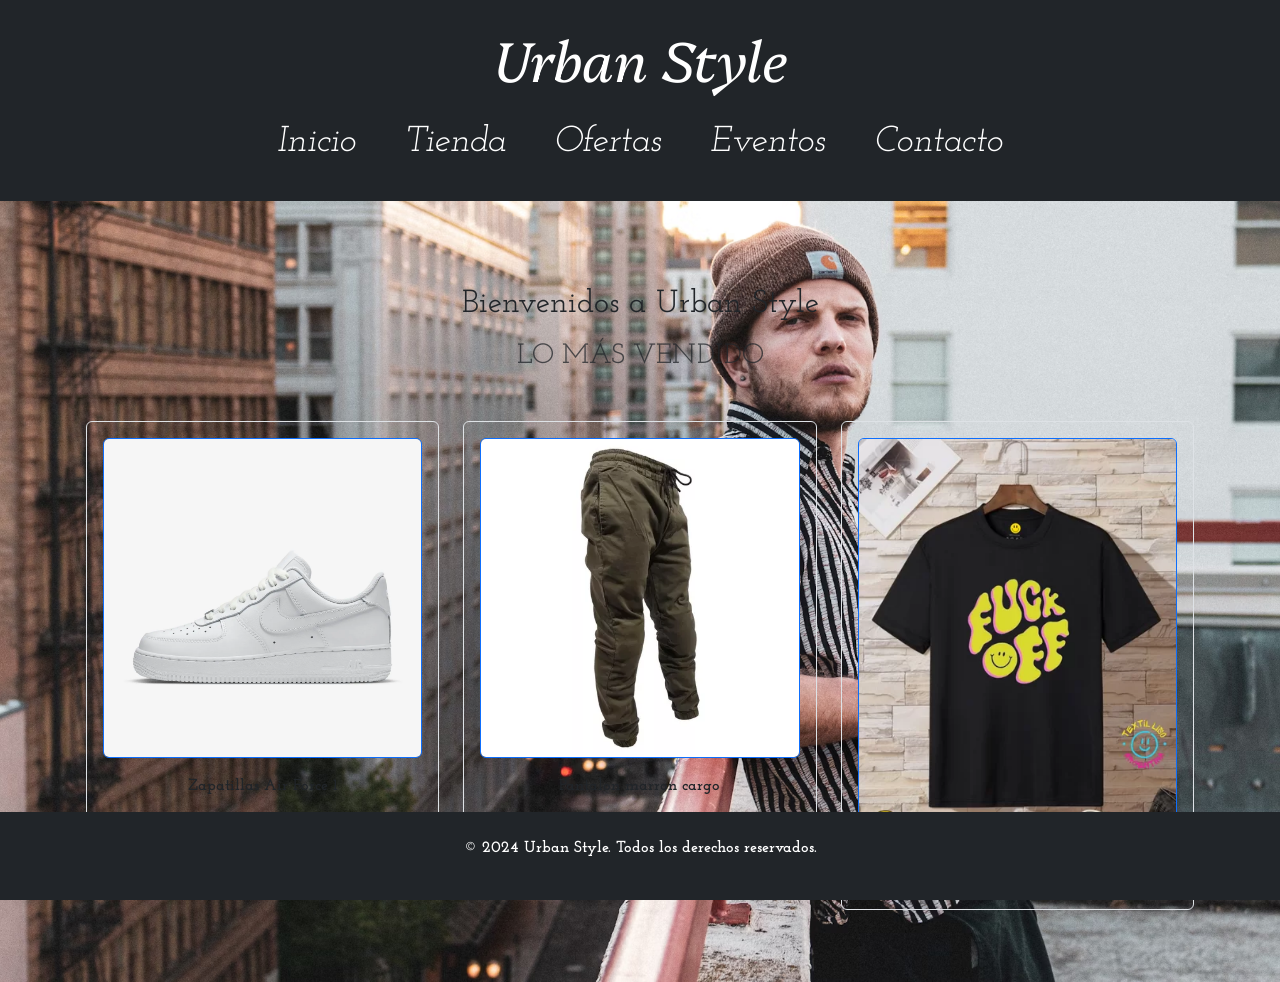
<file: index.html>
<!DOCTYPE html>
<html lang="es">
    <head>
        <meta charset="UTF-8">
        <meta name="viewport" content="width=device-width, initial-scale=1.0">
        <meta name="description" content="Urban Style - Tu tienda de ropa con las últimas tendencias en remeras, pantalones y buzos.">
        <meta name="keywords" content="tienda de ropa, remeras, pantalones, buzos, moda, estilo">
        <meta name="author" content="urbanstyle">
        <title>Urban Style</title>
        <link href="https://cdn.jsdelivr.net/npm/bootstrap@5.3.3/dist/css/bootstrap.min.css" rel="stylesheet" integrity="sha384-QWTKZyjpPEjISv5WaRU9OFeRpok6YctnYmDr5pNlyT2bRjXh0JMhjY6hW+ALEwIH" crossorigin="anonymous">
        <link rel="shortcut icon" href="./assets/logo.jpg" type="image/x-icon">
        <link rel="preconnect" href="https://fonts.googleapis.com">
        <link rel="preconnect" href="https://fonts.gstatic.com" crossorigin>
        <link href="https://fonts.googleapis.com/css2?family=Josefin+Slab:ital,wght@0,100..700;1,100..700&family=Platypi:ital,wght@0,300..800;1,300..800&display=swap" rel="stylesheet">
        <link rel="stylesheet" href="./css/style.css">
    </head>
<body class="body1">
    <header class="bg-dark text-white py-4">
        <div class="container text-center">
            <h1 class="display-4">Urban Style</h1>
            <nav class="mt-3">
                <ul class="nav justify-content-center">
                    <li class="nav-item"><a class="nav-link text-white" href="#">Inicio</a></li>
                    <li class="nav-item"><a class="nav-link text-white" href="./pages/tienda.html">Tienda</a></li>
                    <li class="nav-item"><a class="nav-link text-white" href="./pages/ofertas.html">Ofertas</a></li>
                    <li class="nav-item"><a class="nav-link text-white" href="./pages/eventos.html">Eventos</a></li>
                    <li class="nav-item"><a class="nav-link text-white" href="./pages/contacto.html">Contacto</a></li>
                </ul>
            </nav>  
        </div>
    </header>

    <main class="container mt-5">
        <section class="text-center mb-5">
            <h2>Bienvenidos a Urban Style</h2>
            <h3 class="text-muted">LO MÁS VENDIDO</h3>
        </section>

        <section class="row text-center">
            <div class="col-md-4 mb-4">
                <div class="product-card p-3 border rounded">
                    <img src="./assets/699261-1200-1200.webp" class="img-fluid border border-primary rounded mb-3" alt="zapatillas air force 1 blancas">
                    <p>Zapatillas Air Force 1</p>
                </div>
            </div>
            <div class="col-md-4 mb-4">
                <div class="product-card p-3 border rounded">
                    <img src="./assets/D_NQ_NP_844039-MLA47294070987_082021-O.webp" class="img-fluid border border-primary rounded mb-3" alt="Pantalon marron cargo">
                    <p>Pantalon marron cargo</p>
                </div>
            </div>
            <div class="col-md-4 mb-4">
                <div class="product-card p-3 border rounded">
                    <img src="./assets/remera urbana .webp" class="img-fluid border border-primary rounded mb-3" alt="remera negra">
                    <p>Remera negra</p>
                </div>
            </div>
        </section>
    </main>

    <footer class="bg-dark text-white text-center py-4 mt-5">
        <p>© 2024 Urban Style. Todos los derechos reservados.</p>
    </footer>

    <script src="https://cdn.jsdelivr.net/npm/bootstrap@5.3.3/dist/js/bootstrap.bundle.min.js" integrity="sha384-YvpcrYf0tY3lHB60NNkmXc5s9fDVZLESaAA55NDzOxhy9GkcIdslK1eN7N6jIeHz" crossorigin="anonymous"></script>
</body>
</html>
</file>
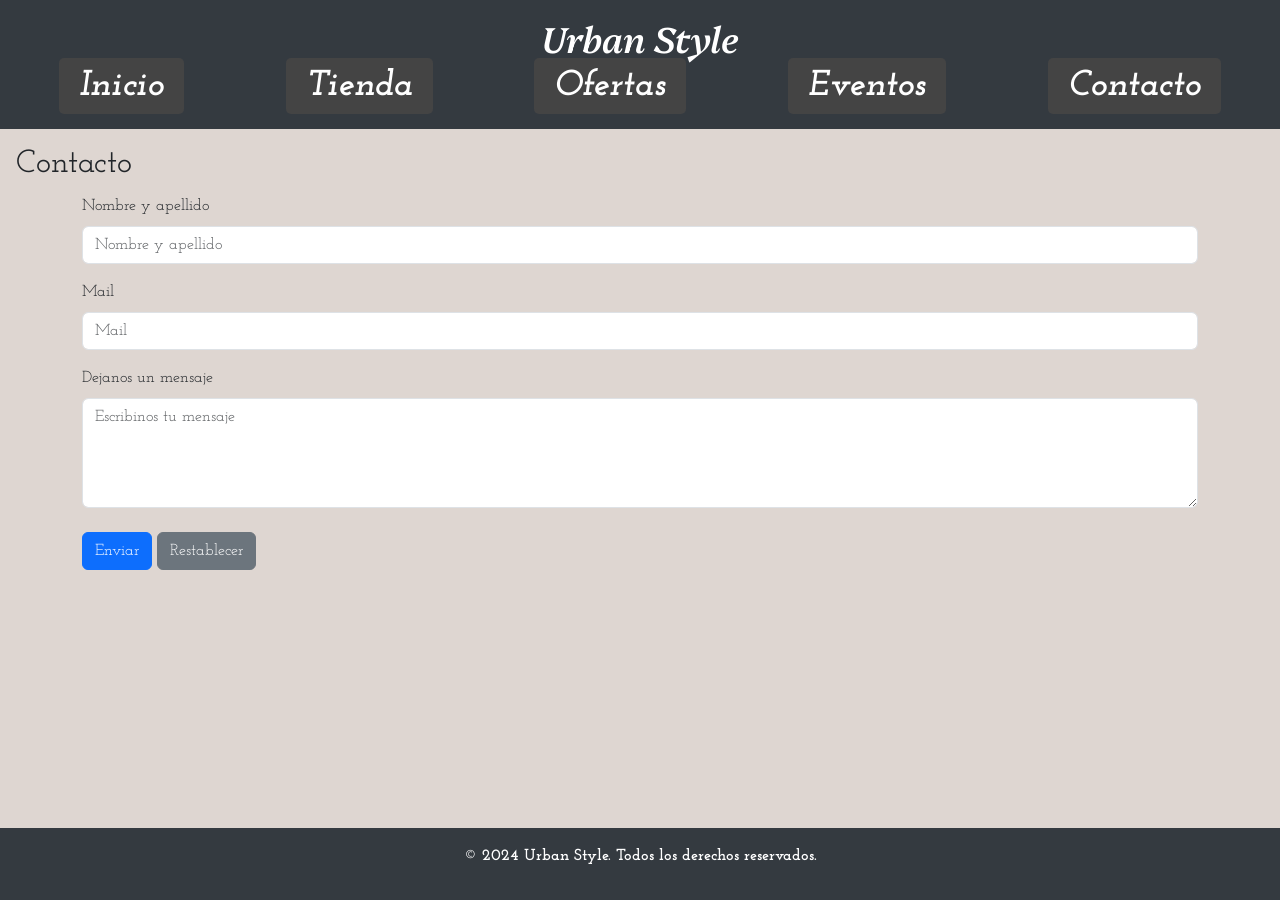
<file: pages/contacto.html>
<!DOCTYPE html>
<html lang="es">
<head>
    <meta charset="UTF-8">
    <meta name="viewport" content="width=device-width, initial-scale=1.0">
    <meta name="description" content="Urban Style - Tu tienda de ropa con las últimas tendencias en remeras, pantalones y buzos.">
    <meta name="keywords" content="tienda de ropa, remeras, pantalones, buzos, moda, estilo">
    <meta name="author" content="urbanstyle">
    <title>Urban Style</title>
    <link href="https://cdn.jsdelivr.net/npm/bootstrap@5.3.3/dist/css/bootstrap.min.css" rel="stylesheet" integrity="sha384-QWTKZyjpPEjISv5WaRU9OFeRpok6YctnYmDr5pNlyT2bRjXh0JMhjY6hW+ALEwIH" crossorigin="anonymous">
    <link rel="shortcut icon" href="../assets/logo.jpg" type="image/x-icon">
    <link rel="preconnect" href="https://fonts.googleapis.com">
    <link rel="preconnect" href="https://fonts.gstatic.com" crossorigin>
    <link href="https://fonts.googleapis.com/css2?family=Josefin+Slab:ital,wght@0,100..700;1,100..700&family=Platypi:ital,wght@0,300..800;1,300..800&display=swap" rel="stylesheet">
    <link rel="stylesheet" href="../css/style.css">
</head>
<body class="body5">
    <header>
        <h1>Urban Style</h1> 
        <nav>
            <ul class="index">
                <li><a href="../index.html">Inicio</a></li>
                <li><a href="./tienda.html">Tienda</a></li>
                <li><a href="./ofertas.html">Ofertas</a></li>
                <li><a href="./eventos.html">Eventos</a></li>
                <li><a href="#">Contacto</a></li>
            </ul>
        </nav>      
    </header>
    <main class="contacto">
        <h2>Contacto</h2>
        <form class="container" action="" method="post" enctype="text/plain">
            <div class="mb-3">
                <label for="nombreapellido" class="form-label">Nombre y apellido</label>
                <input type="text" class="form-control" name="nombreyapellido" id="nombreyapellido" placeholder="Nombre y apellido" required>
            </div>
            <div class="mb-3">
                <label for="mail" class="form-label">Mail</label>
                <input type="email" class="form-control" name="mail" id="mail" placeholder="Mail" required>
            </div>
            <div class="mb-3">
                <label for="mensaje" class="form-label">Dejanos un mensaje</label>
                <textarea class="form-control" name="mensaje" id="mensaje" rows="4" placeholder="Escribinos tu mensaje"></textarea>
            </div>
            <button type="submit" class="btn btn-primary">Enviar</button>
            <button type="reset" class="btn btn-secondary">Restablecer</button>
        </form>
    </main>
    <footer class="fot">
        <p>© 2024 Urban Style. Todos los derechos reservados.</p>
    </footer>
    <script src="https://cdn.jsdelivr.net/npm/bootstrap@5.3.3/dist/js/bootstrap.bundle.min.js" integrity="sha384-YvpcrYf0tY3lHB60NNkmXc5s9fDVZLESaAA55NDzOxhy9GkcIdslK1eN7N6jIeHz" crossorigin="anonymous"></script>
   
</body>
</html>
</file>
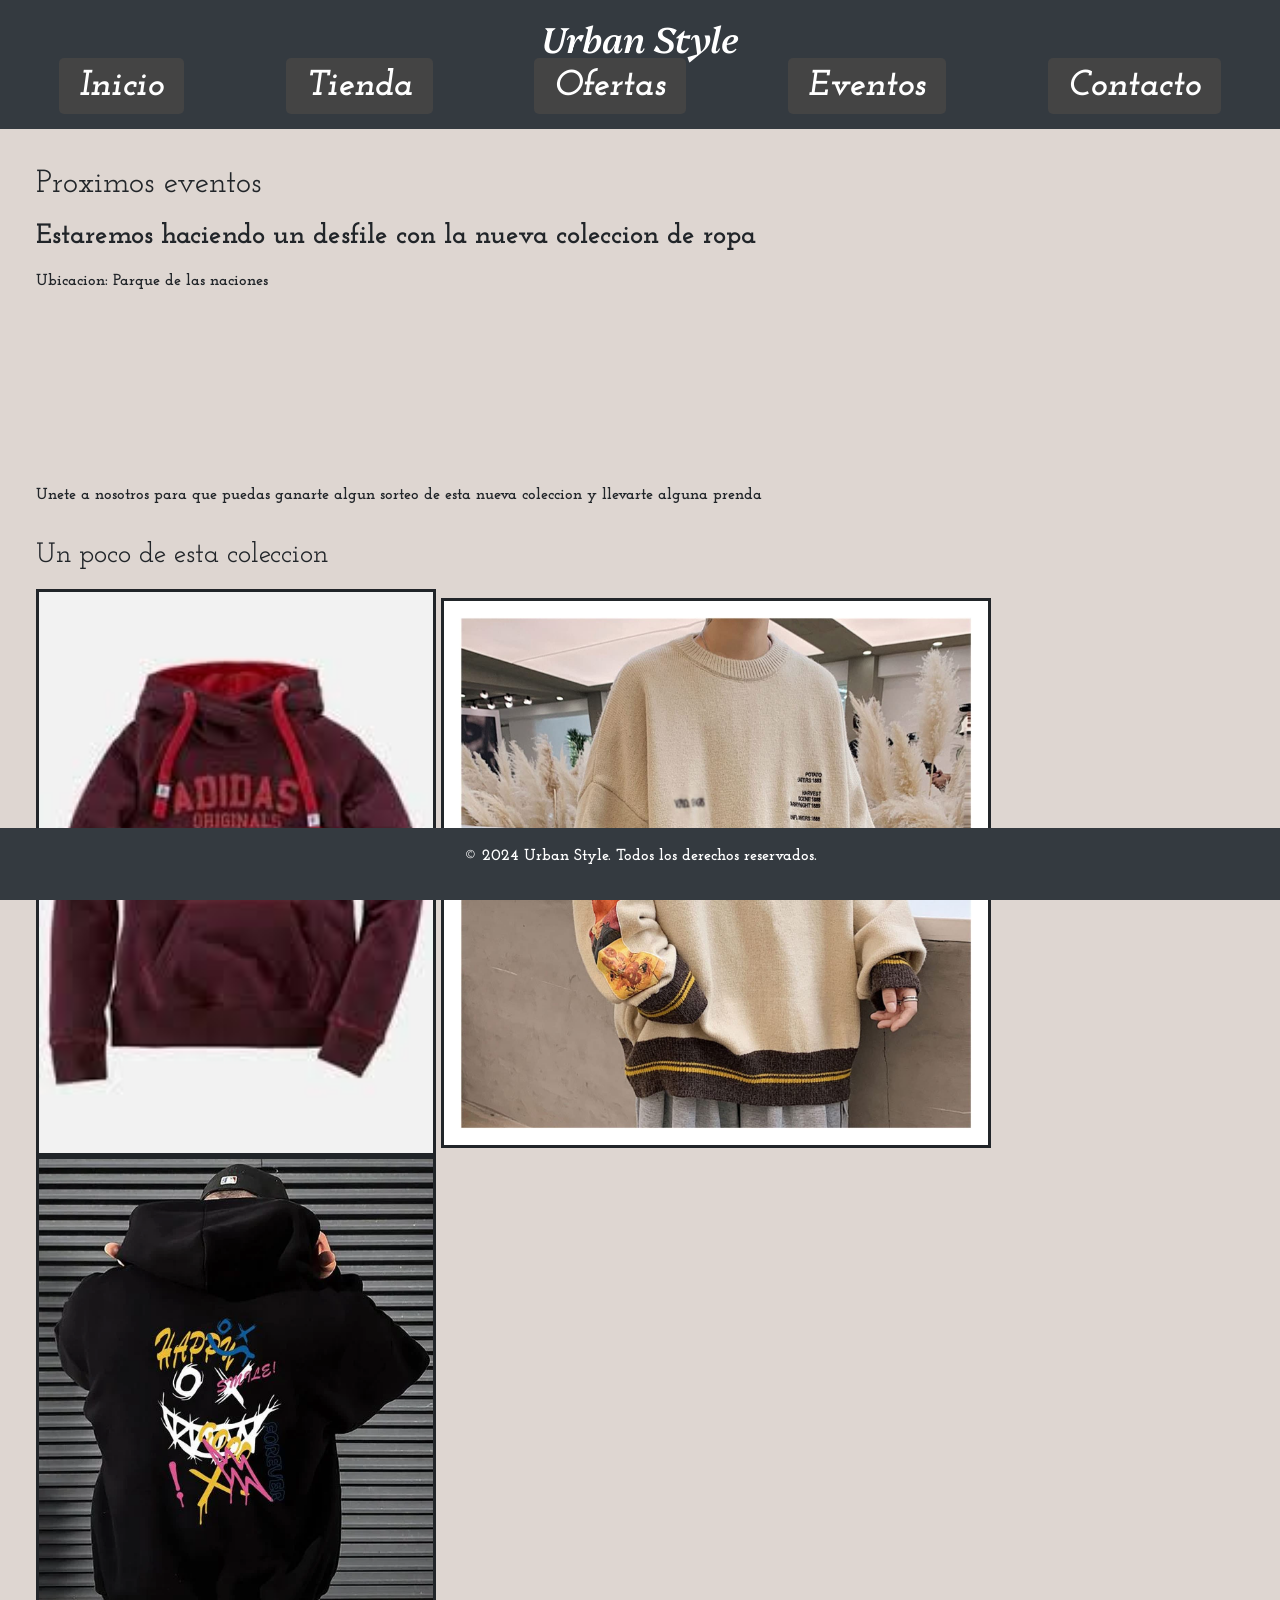
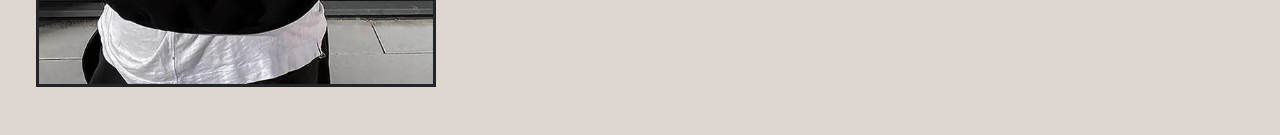
<file: pages/eventos.html>
<!DOCTYPE html>
<html lang="es">
<head>
    <meta charset="UTF-8">
    <meta name="viewport" content="width=device-width, initial-scale=1.0">
    <meta name="description" content="Urban Style - Tu tienda de ropa con las últimas tendencias en remeras, pantalones y buzos.">
    <meta name="keywords" content="tienda de ropa, remeras, pantalones, buzos, moda, estilo">
    <meta name="author" content="urbanstyle">
    <title>Urban Style</title>
    <link href="https://cdn.jsdelivr.net/npm/bootstrap@5.3.3/dist/css/bootstrap.min.css" rel="stylesheet" integrity="sha384-QWTKZyjpPEjISv5WaRU9OFeRpok6YctnYmDr5pNlyT2bRjXh0JMhjY6hW+ALEwIH" crossorigin="anonymous">
    <link rel="shortcut icon" href="../assets/logo.jpg" type="image/x-icon">
    <link rel="preconnect" href="https://fonts.googleapis.com">
    <link rel="preconnect" href="https://fonts.gstatic.com" crossorigin>
    <link href="https://fonts.googleapis.com/css2?family=Josefin+Slab:ital,wght@0,100..700;1,100..700&family=Platypi:ital,wght@0,300..800;1,300..800&display=swap" rel="stylesheet">
    <link rel="stylesheet" href="../css/style.css">
</head>
<body class="body4">
    <header>
        <h1>Urban Style</h1>
        <nav>
            <ul class="index">
                <li><a href="../index.html">Inicio</a></li>
                <li><a href="./tienda.html">Tienda</a></li>
                <li><a href="./ofertas.html">Ofertas</a></li>
                <li><a href="#">Eventos</a></li>
                <li><a href="./contacto.html">Contacto</a></li>
            </ul>
        </nav>      
    </header>
    <main>
        <section>
            <h2>Proximos eventos</h2>
            <h3><p>Estaremos haciendo un desfile con la nueva coleccion de ropa</p></h3>
            <p>Ubicacion: Parque de las naciones</p>
            <iframe src="https://www.google.com/maps/embed?pb=!1m18!1m12!1m3!1d3406.1140876438094!2d-64.23157015010723!3d-31.38341759777812!2m3!1f0!2f0!3f0!3m2!1i1024!2i768!4f13.1!3m3!1m2!1s0x943298d97750e1b9%3A0xfc6dc74dcffdc8ec!2sParque%20de%20Las%20Naciones!5e0!3m2!1ses!2sar!4v1722831260270!5m2!1ses!2sar" width="600" height="450" style="border:0;" allowfullscreen="" loading="lazy" referrerpolicy="no-referrer-when-downgrade"></iframe>
            <p>Unete a nosotros para que puedas ganarte algun sorteo de esta nueva coleccion y llevarte alguna prenda</p>
        </section>
        <section>
            <h3>Un poco de esta coleccion</h3>
            <img class="fotos" src="../assets/eventos 1.jpg"height="400" width="400" alt="Buzo rojo">
            <img class="fotos" src="../assets/eventos 2.jpg"height="400" width="550" alt="Sueter hombre">
            <img class="fotos" src="../assets/eventos 3.webp"height="400" width="400"alt="Buzo negro">
        </section>
    </main>
    <footer>
        <p>© 2024 Urban Style. Todos los derechos reservados.</p>
    </footer>
    <script src="https://cdn.jsdelivr.net/npm/bootstrap@5.3.3/dist/js/bootstrap.bundle.min.js" integrity="sha384-YvpcrYf0tY3lHB60NNkmXc5s9fDVZLESaAA55NDzOxhy9GkcIdslK1eN7N6jIeHz" crossorigin="anonymous"></script></script>
    
</body>
</html>
</file>
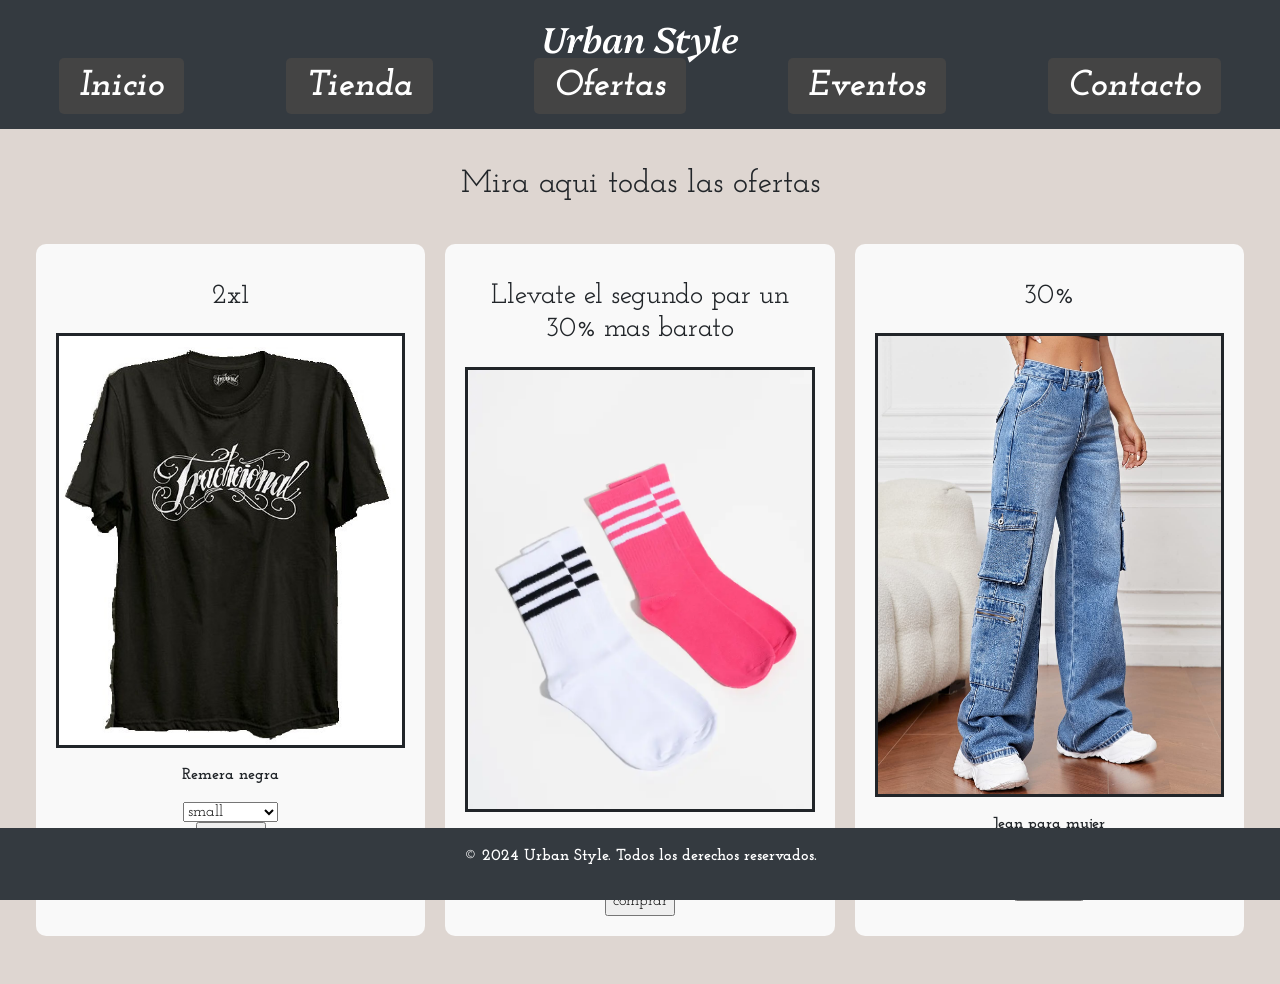
<file: pages/ofertas.html>
<!DOCTYPE html>
<html lang="es">
<head>
    <meta charset="UTF-8">
    <meta name="viewport" content="width=device-width, initial-scale=1.0">
    <meta name="description" content="Urban Style - Tu tienda de ropa con las últimas tendencias en remeras, pantalones y buzos.">
    <meta name="keywords" content="tienda de ropa, remeras, pantalones, buzos, moda, estilo">
    <meta name="author" content="urbanstyle">
    <title>Urban Style</title>
    <link href="https://cdn.jsdelivr.net/npm/bootstrap@5.3.3/dist/css/bootstrap.min.css" rel="stylesheet" integrity="sha384-QWTKZyjpPEjISv5WaRU9OFeRpok6YctnYmDr5pNlyT2bRjXh0JMhjY6hW+ALEwIH" crossorigin="anonymous">
    <link rel="shortcut icon" href="../assets/logo.jpg" type="image/x-icon">
    <link rel="preconnect" href="https://fonts.googleapis.com">
    <link rel="preconnect" href="https://fonts.gstatic.com" crossorigin>
    <link href="https://fonts.googleapis.com/css2?family=Josefin+Slab:ital,wght@0,100..700;1,100..700&family=Platypi:ital,wght@0,300..800;1,300..800&display=swap" rel="stylesheet">
    <link rel="stylesheet" href="../css/style.css">
</head>
<body class="body3">
    <header>
        <h1>Urban Style</h1>
         <nav>
            <ul class="index">
                <li><a href="../index.html">Inicio</a></li>
                <li><a href="./tienda.html">Tienda</a></li>
                <li><a href="#">Ofertas</a></li>
                <li><a href="./eventos.html">Eventos</a></li>
                <li><a href="./contacto.html">Contacto</a></li>
            </ul>
         </nav>       
    </header>
    <main>
        <section class="intro">
            <h2>Mira aqui todas las ofertas</h2>
        </section>
        <section class="ofertas-grid">
            <div class="oferta">
                <h3>2x1</h3>
                <img src="../assets/remera oferta 1.jpg" height="400" width="400" alt="Remera negra">
                <p>Remera negra</p>
                <form action="" method="post" enctype="text/plain">
                    <select name="talles" id="talles">
                        <option value="s">small</option>
                        <option value="m">medium</option>
                        <option value="l">large</option>
                        <option value="xl">extra large</option>
                    </select>
                    <input type="submit" value="comprar">
                </form>
            </div>
            <div class="oferta">
                <h3>Llevate el segundo par un 30% mas barato</h3>
                <img src="../assets/oferta 2.webp" height="400" width="400" alt="Medias">
                <p>Medias tres cuartos</p>
                <form action="" method="post" enctype="text/plain">
                    <select name="talles" id="talles">
                        <option value="s">small</option>
                        <option value="m">medium</option>
                        <option value="l">large</option>
                        <option value="xl">extra large</option>
                    </select>
                    <input type="submit" value="comprar">
                </form>
            </div>
            <div class="oferta">
                <h3>30%</h3>
                <img src="../assets/oferta 3.jpg" height="400" width="400" alt="Jean para mujer">
                <p>Jean para mujer</p>
                <form action="" method="post" enctype="text/plain">
                    <select name="talles" id="talles">
                        <option value="s">small</option>
                        <option value="m">medium</option>
                        <option value="l">large</option>
                        <option value="xl">extra large</option>
                    </select>
                    <input type="submit" value="comprar">
                </form>
            </div>
        </section>
    </main>
    <footer>
        <p>© 2024 Urban Style. Todos los derechos reservados.</p>
    </footer>
    <script src="https://cdn.jsdelivr.net/npm/bootstrap@5.3.3/dist/js/bootstrap.bundle.min.js" integrity="sha384-YvpcrYf0tY3lHB60NNkmXc5s9fDVZLESaAA55NDzOxhy9GkcIdslK1eN7N6jIeHz" crossorigin="anonymous"></script></script>

</body>
</html>
</file>
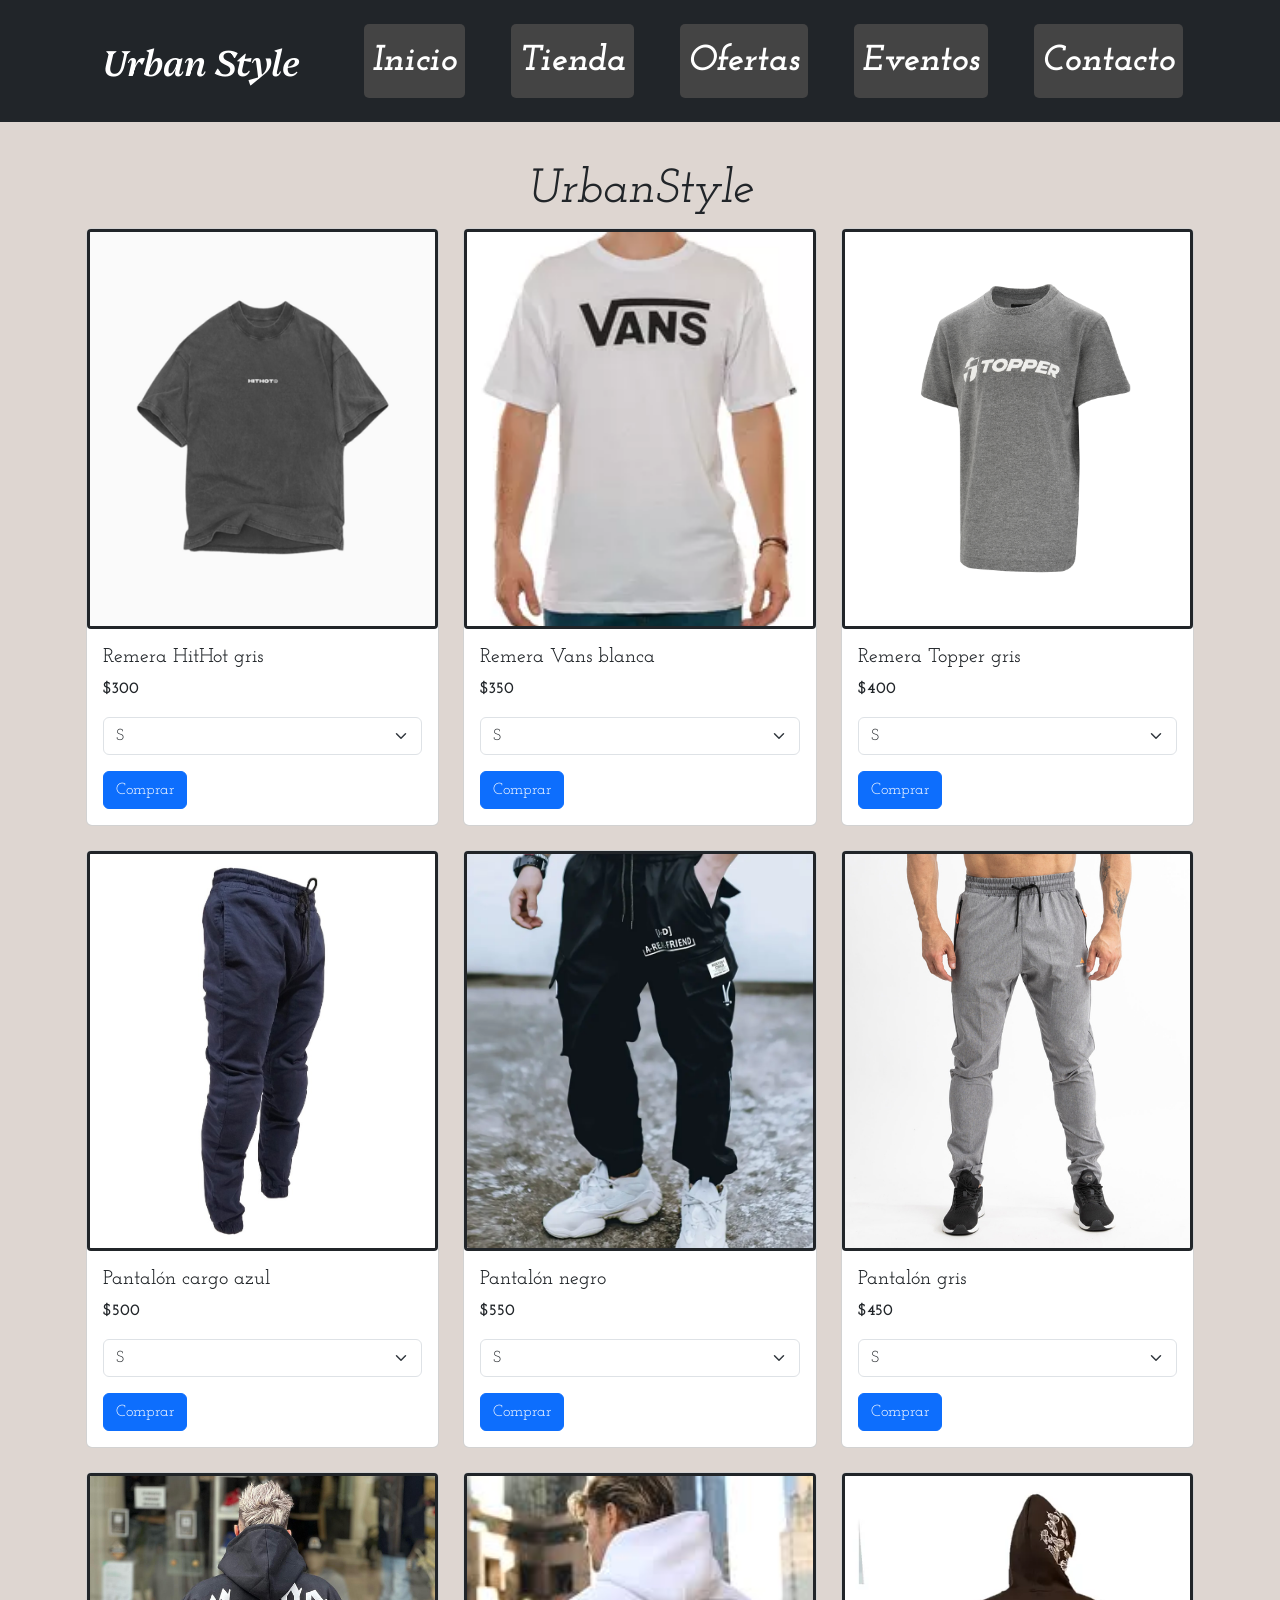
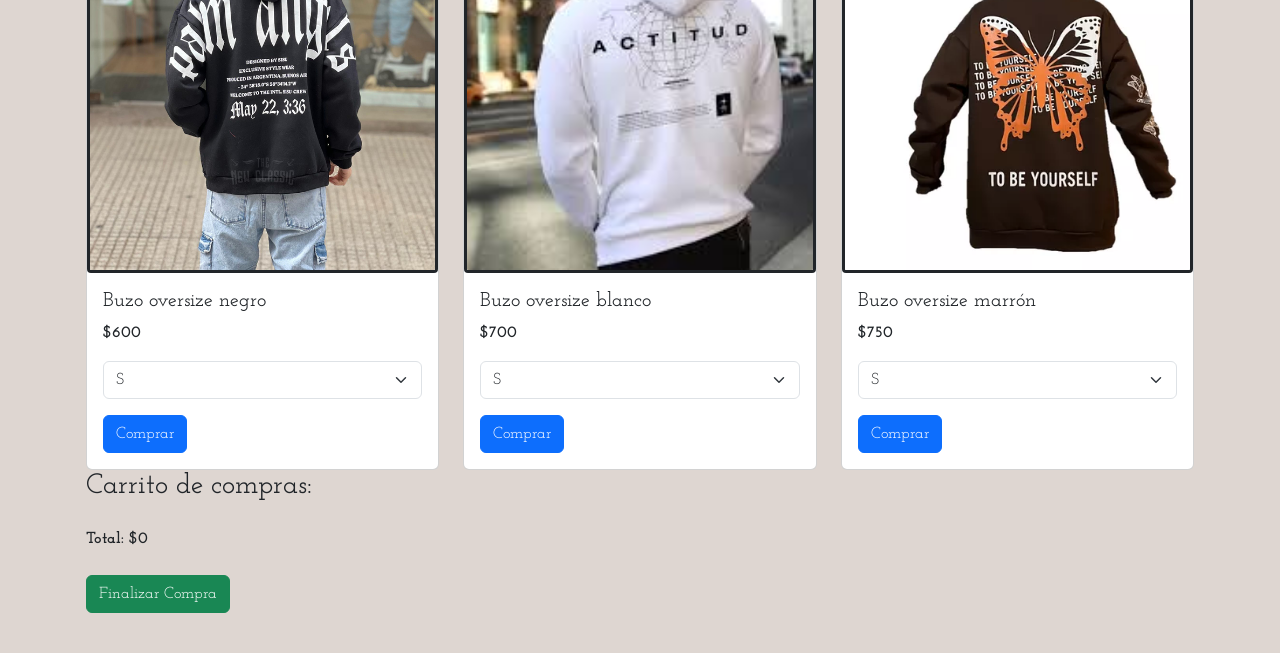
<file: pages/tienda.html>
<!DOCTYPE html>
<html lang="es">
<head>
    <meta charset="UTF-8">
    <meta name="viewport" content="width=device-width, initial-scale=1.0">
    <meta name="description" content="Urban Style - Tu tienda de ropa con las últimas tendencias en remeras, pantalones y buzos.">
    <meta name="keywords" content="tienda de ropa, remeras, pantalones, buzos, moda, estilo">
    <meta name="author" content="urbanstyle">
    <title>Urban Style</title>
    <link href="https://cdn.jsdelivr.net/npm/bootstrap@5.3.3/dist/css/bootstrap.min.css" rel="stylesheet">
    <link rel="shortcut icon" href="../assets/logo.jpg" type="image/x-icon">
    <link rel="preconnect" href="https://fonts.googleapis.com">
    <link rel="preconnect" href="https://fonts.gstatic.com" crossorigin>
    <link href="https://fonts.googleapis.com/css2?family=Josefin+Slab:ital,wght@0,100..700;1,100..700&family=Platypi:ital,wght@0,300..800;1,300..800&display=swap" rel="stylesheet">
    <link rel="stylesheet" href="../css/style.css">
</head>
<body>
    <header class="bg-dark text-light py-3">
        <div class="container">
            <div class="d-flex justify-content-between align-items-center">
                <h1 class="one">Urban Style</h1>
                <nav class="navbar navbar-expand-lg navbar-dark">
                    <button class="navbar-toggler" type="button" data-bs-toggle="collapse" data-bs-target="#navbarNav" aria-controls="navbarNav" aria-expanded="false" aria-label="Toggle navigation">
                        <span class="navbar-toggler-icon"></span>
                    </button>
                    <div class="collapse navbar-collapse" id="navbarNav">
                        <ul class="navbar-nav ms-auto index">
                            <li class="nav-item"><a class="nav-link" href="../index.html">Inicio</a></li>
                            <li class="nav-item"><a class="nav-link" href="#">Tienda</a></li>
                            <li class="nav-item"><a class="nav-link" href="./ofertas.html">Ofertas</a></li>
                            <li class="nav-item"><a class="nav-link" href="./eventos.html">Eventos</a></li>
                            <li class="nav-item"><a class="nav-link" href="./contacto.html">Contacto</a></li>
                        </ul>
                    </div>
                </nav>
            </div>
        </div>
    </header>
    <main class="container my-4">
        <h1 class="text-center">UrbanStyle</h1>
        <div class="row g-4" id="product-list">
        </div>
        <h3>Carrito de compras:</h3>
        <ul id="carrito-lista" class="list-group mb-3"></ul>
        <p id="total-compra" class="fw-bold">Total: $0</p>
        <button id="finalizar-compra" class="btn btn-success">Finalizar Compra</button>
    </main>
    <script src="https://cdn.jsdelivr.net/npm/bootstrap@5.3.3/dist/js/bootstrap.bundle.min.js"></script>
    <script src="../java/app.js"></script>
</body>
</html>
</file>
<file: css/style.css>
ul{
    list-style-type: none;
    font-style: italic;
    font-size: 150%;
   
 }
 li{
   display: inline;
   text-align: center;
   font-size: 150%;
 }
 .index{
   text-align: center;
 }
 a{
    color: black;
 }
p{
  font-weight: 700;  
}
h1{
   font-style: italic;
   text-align: center
   ;
   font-size:300%;
}
.body1{
   background-image: url(../assets/fondo\ 1.jpg) ;
   background-repeat: no-repeat;
   background-position: center;
   background-size:cover;
}

body{ 
   background-color: #DED6D1;
   background-repeat: no-repeat;
   background-position: center;
   background-size:cover;
}
section{
   margin: 20px 20px;
}
img{
   border: solid;
   display: inline;  
}
.menu{
   font-size: 120%;
}
.home{
   color: #DED6D1;
}
.home2{
   color: #DED6D1;
}
.home3{
   color: #DED6D1;
}
.f{
   color: #DED6D1;
}
.pie{
text-align: center;
}
.m{
   display: flex;
   justify-content: center;
   flex-direction: row;
   justify-content: space-around;
   margin: 25px;
}
.body2{
   text-align: center;
}
.menu{
   width: 150px;
   height: 100vh; 
   background-color: #000; 
   color: #DED6D1;
   position: fixed; 
   top: 0;
   left: 0;
   display: flex;
   flex-direction: column;
   justify-content: center;
   padding-top: 20px;
}

.menu a {
   color: #fff;
   text-decoration: none;
   margin: 15px 0;
}

.menu a:hover {
   text-decoration: underline;
   
}

.one{
   margin-left: 100px; 
   padding: 20px;
}
.remeras{
   display: flex;
   flex-direction: row;
   justify-content: space-around;
   position: relative;
   left: 60px;
}
.pantalones{
   display: flex;
   flex-direction: row;
   justify-content: space-around;
   position: relative;
   left: 60px;
}
.buzos{
   display: flex;
   flex-direction: row;
   justify-content: space-around;
   position: relative;
   left: 60px;
}
.foo{
   text-align: center;
}
body {
   margin: 0;
   font-family:  italic;
}

header {
   background-color: #333;
   padding: 20px;
   text-align: center;
}

header h1 {
   color: #fff;
   font-size: 100px;
   margin: 0;
} 

nav .index {
   list-style-type: none;
   padding: 0;
   display: flex;
   justify-content: center;
   gap: 20px;
   margin-top: 10px;
}

nav .index li {
   display: inline;
}

nav .index a {
   color: #fff;
   text-decoration: none;
   padding: 10px 20px;
   background-color: #444;
   border-radius: 5px;
}

nav .index a:hover {
   background-color: #555;
}

main {
   padding: 20px;
}

.intro h2 {
   text-align: center;
   margin-bottom: 40px;
}

.ofertas-grid {
   display: grid;
   grid-template-columns: repeat(auto-fit, minmax(300px, 1fr));
   gap: 20px;
}

.oferta {
   background-color: #f9f9f9;
   padding: 20px;
   border-radius: 10px;
   text-align: center;
}

.oferta h3 {
   margin-bottom: 20px;
}

.oferta img {
   margin-bottom: 15px;
   max-width: 100%;
   height: auto;
}

.oferta p {
   margin-bottom: 15px;
}

.oferta form {
   margin-top: 10px;
}
body {
   margin: 0;
   font-family: 'Josefin Slab', serif;
   background-color: #DED6D1;
}

header {
   background-color: #333;
   padding: 20px;
   text-align: center;
}

header h1 {
   color: #fff;
   font-size: 36px;
   margin: 0;
} 

nav .index {
   list-style-type: none;
   padding: 0;
   display: flex;
   justify-content: center;
   gap: 20px;
   margin-top: 10px;
}

nav .index li {
   display: inline;
}

nav .index a {
   color: #fff;
   text-decoration: none;
   padding: 10px 20px;
   background-color: #444;
   border-radius: 5px;
}

nav .index a:hover {
   background-color: #555;
}

.main {
   padding: 20px;
}

.pie {
   text-align: center;
   margin-bottom: 20px;
}

.m {
   display: grid;
   grid-template-columns: repeat(auto-fit, minmax(300px, 1fr));
   gap: 20px;
   justify-content: center;
}

.m div {
   text-align: center;
}

.m img {
   max-width: 100%;
   height: auto;
   border-radius: 10px;
}

.home, .home2, .home3 {
   font-size: 18px;
   color: #d6d4d4;
   margin-top: 10px;
}

footer {
   background-color: #333;
   color: #fff;
   text-align: center;
   padding: 10px;
}

/* Media Queries para dispositivos móviles */
@media (max-width: 768px) {
   header h1 {
       font-size: 28px;
   }

   nav .index {
       flex-direction: column;
       align-items: center;
   }

   nav .index a {
       padding: 10px;
       margin-bottom: 5px;
   }

   .m {
       grid-template-columns: 1fr;
       gap: 10px;
   }

   .m img {
       width: 100%;
       height: auto;
   }

   .home, .home2, .home3 {
       font-size: 16px;
   }
}

@media (max-width: 480px) {
   header h1 {
       font-size: 24px;
   }

   .m img {
       height: auto;
       width: 100%;
   }

   .home, .home2, .home3 {
       font-size: 14px;
   }
}
body {
   margin: 0;
   font-family: 'Josefin Slab', serif;
   background-color: #DED6D1;
}

header {
   background-color: #333;
   padding: 20px;
   text-align: center;
}

header h1 {
   color: #fff;
   font-size: 36px;
   margin: 0;
} 

nav .index {
   list-style-type: none;
   padding: 0;
   display: flex;
   justify-content: center;
   gap: 20px;
   margin-top: 10px;
}

nav .index li {
   display: inline;
}

nav .index a {
   color: #fff;
   text-decoration: none;
   padding: 10px 20px;
   background-color: #444;
   border-radius: 5px;
}

nav .index a:hover {
   background-color: #555;
}

main {
   padding: 20px;
}

.intro h2 {
   text-align: center;
   margin-bottom: 40px;
}

.ofertas-grid {
   display: grid;
   grid-template-columns: repeat(auto-fit, minmax(300px, 1fr));
   gap: 20px;
}

.oferta {
   background-color: #f9f9f9;
   padding: 20px;
   border-radius: 10px;
   text-align: center;
}

.oferta h3 {
   margin-bottom: 20px;
}

.oferta img {
   margin-bottom: 15px;
   max-width: 100%;
   height: auto;
}

.oferta p {
   margin-bottom: 15px;
}

.oferta form {
   margin-top: 10px;
}

footer {
   background-color: #333;
   color: #fff;
   text-align: center;
   padding: 10px;
}

@media (max-width: 768px) {
   header h1 {
       font-size: 28px;
   }

   nav .index {
       flex-direction: column;
       align-items: center;
   }

   nav .index a {
       padding: 10px;
       margin-bottom: 5px;
   }

   .ofertas-grid {
       grid-template-columns: 1fr;
   }

   .oferta img {
       width: 100%;
       height: auto;
   }
}

@media (max-width: 480px) {
   header h1 {
       font-size: 24px;
   }

   .oferta img {
       height: auto;
       width: 100%;
   }
}
.navbar-brand {
   font-size: 2rem;
}
.product img {
   border-radius: 8px;
   border: 2px solid black;
}
.footer {
   text-align: center;
   margin-top: 2rem;
}
.product p {
   font-size: 1.2rem;
}
.menu {
   text-align: center;
   margin-bottom: 2rem;
}
body {
   margin: 0;
   padding: 0;
   font-family: 'Josefin Slab', serif;
}

header, footer {
   background-color: #333;
   color: white;
   padding: 10px;
}

header h1 {
   margin: 0;
}

.index {
   list-style: none;
   padding: 0;
   display: flex;
   justify-content: center;
   margin: 0;
}

.index li {
   margin: 0 15px;
}

.index a {
   color: white;
   text-decoration: none;
}

.menu {
   display: none;
}

.remeras, .pantalones, .buzos {
   display: flex;
   flex-wrap: wrap;
   justify-content: space-around;
   gap: 20px;
}

.remeras div, .pantalones div, .buzos div {
   flex: 1 1 calc(33.333% - 20px);
   box-sizing: border-box;
   text-align: center;
}

.remeras img, .pantalones img, .buzos img {
   width: 100%;
   height: 300px;
   object-fit: cover;
   border-radius: 10px;
   border: 2px solid black;
}

form {
   margin-top: 10px;
}

select {
   display: block;
   margin: 0 auto;
}

.foo {
   text-align: center;
   padding: 10px;
   background-color: #333;
   color: white;
}

@media (max-width: 768px) {
   .index {
       flex-direction: column;
   }

   .menu {
       display: block;
   }

   .remeras div, .pantalones div, .buzos div {
       flex: 1 1 100%;
   }

   .remeras img, .pantalones img, .buzos img {
       height: auto;
       width: 100%;
   }
}

body {
   font-family: 'Josefin Slab', serif;
   margin: 0;
   padding: 0;
}

header {
   background-color: #343a40;
   color: #ffffff;
   padding: 1rem;
}

header h1.one {
   margin: 0;
   font-family: 'Platypi', serif;
}

nav ul.index {
   list-style: none;
   padding: 0;
   margin: 0;
   display: flex;
   justify-content: space-around;
   gap: 1rem;
}

nav ul.index li {
   display: inline;
}

nav ul.index li a {
   color: #ffffff;
   text-decoration: none;
   font-weight: bold;
}


main.container {
   padding: 1rem;
}

section {
   margin-bottom: 2rem;
}

section h1, section h2, section h3 {
   margin: 1rem 0;
}

.img-resize {
   width: 100%;
   height: auto;
}


.form-select, .btn {
   margin-top: 0.5rem;
}

footer {
   background-color: #343a40;
   color: #ffffff;
   text-align: center;
   padding: 1rem;
}

@media (max-width: 992px) {
   nav ul.index {
       flex-direction: column;
       align-items: center;
   }
}

@media (max-width: 768px) {
   .img-resize {
       width: 100%;
       height: auto;
   }
}

@media (max-width: 576px) {
   header h1.one {
       font-size: 1.5rem;
   }

   nav ul.index li a {
       font-size: 0.875rem;
   }

   section h1, section h2, section h3 {
       font-size: 1rem;
   }

   .form-select, .btn {
       font-size: 0.875rem;
   }
}

body {
   font-family: 'Josefin Slab', serif;
   margin: 0;
   padding: 0;
}

header {
   background-color: #343a40;
   color: #ffffff;
   padding: 1rem;
   text-align: center;
}

header h1 {
   font-family: 'Platypi', serif;
   margin: 0;
}

nav ul {
   list-style: none;
   padding: 0;
   margin: 0;
   display: flex;
   justify-content: center;
   gap: 1rem;
}

nav ul li {
   display: inline;
}

nav ul li a {
   color: #ffffff;
   text-decoration: none;
   font-weight: bold;
}


main {
   padding: 1rem;
}

section {
   margin-bottom: 2rem;
}

section h2, section h3 {
   margin: 1rem 0;
}


img {
   max-width: 100%;
   height: auto;
   display: block;
   margin: 0 auto;
}


iframe {
   width: 100%;
   height: auto;
   border: 0;
   margin-bottom: 1rem;
}


footer {
   background-color: #343a40;
   color: #ffffff;
   text-align: center;
   padding: 1rem;
   position: fixed;
   bottom: 0;
   width: 100%;
}


@media (max-width: 768px) {
   nav ul {
       flex-direction: column;
       gap: 0.5rem;
   }

   section img {
       width: 100%;
       height: auto;
   }
}

@media (max-width: 576px) {
   header h1 {
       font-size: 1.5rem;
   }

   nav ul li a {
       font-size: 0.875rem;
   }

   section h2, section h3 {
       font-size: 1rem;
   }

   section img {
       width: 100%;
       height: auto;
   }
}
.fotos{
   display: flex;
   flex-wrap: wrap;
   display: inline;
   justify-content: left;
}
@media (max-width: 768px) {
   .navbar-toggler {
       border: none;
       outline: none;
   }
   .index {
       display: flex;
       flex-direction: column;
       padding-left: 0;
   }
   .index li {
       margin-bottom: 0.5rem;
   }
   .index a {
       font-size: 1.1rem;
   }
}
.img-resize {
   width: 400px;
   height: 400px;
   object-fit: cover;
   border-radius: 0.25rem;
}
.img-resize {
   width: 400px;
   height: 400px;
   object-fit: cover; /* Ensures the image covers the dimensions without distortion */
   border-radius: 0.25rem;
}
</file>
